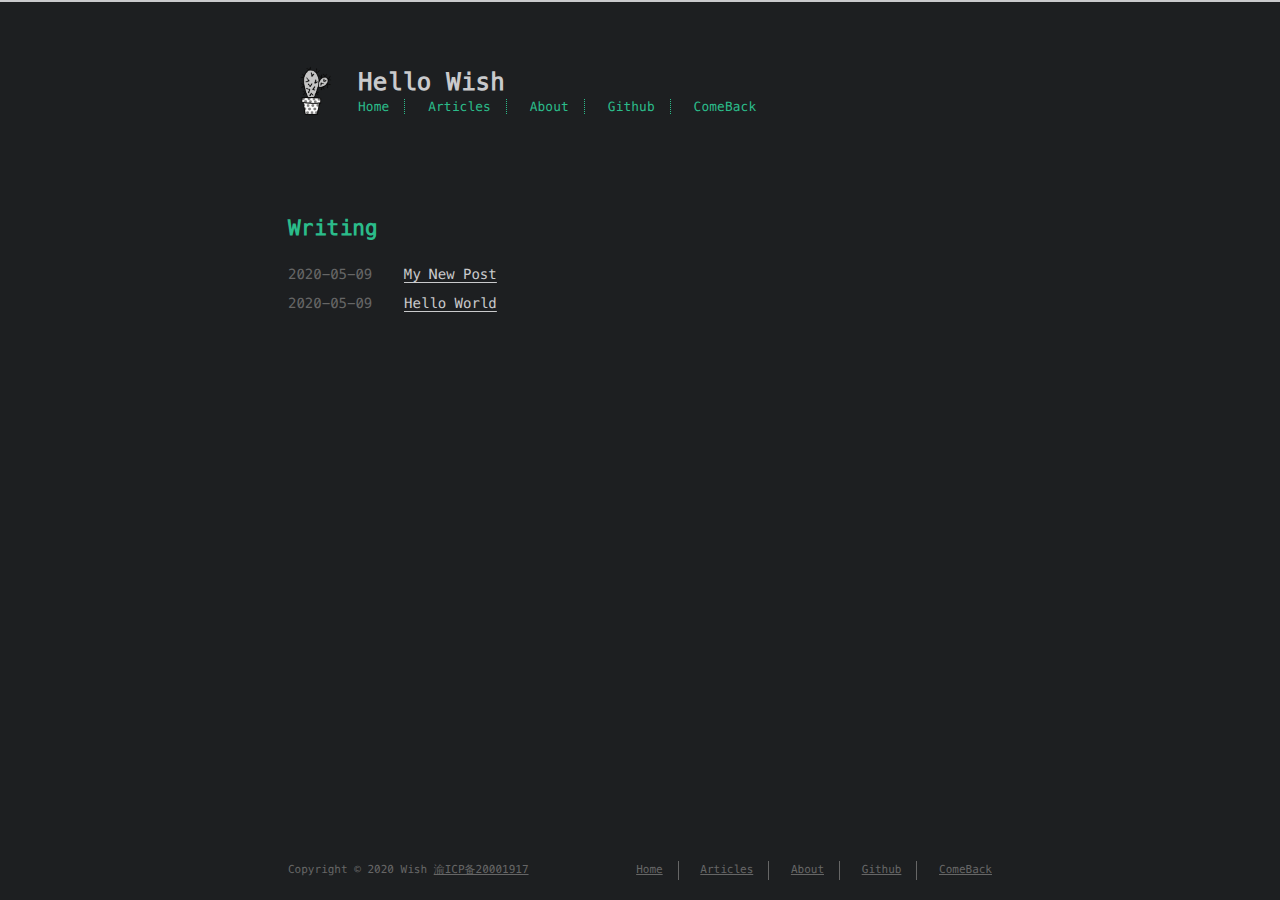
<file: index.html>
<!DOCTYPE html>
<html lang=en>
<head>
    <!-- so meta -->
    <meta charset="utf-8">
    <meta http-equiv="X-UA-Compatible" content="IE=edge">
    <meta name="HandheldFriendly" content="True">
    <meta name="viewport" content="width=device-width, initial-scale=1, maximum-scale=1" />
    <meta property="og:type" content="website">
<meta property="og:title" content="Hello Wish">
<meta property="og:url" content="http://yoursite.com/index.html">
<meta property="og:site_name" content="Hello Wish">
<meta property="og:locale" content="en_US">
<meta property="article:author" content="Wish">
<meta name="twitter:card" content="summary">
    
    
        
          
              <link rel="shortcut icon" href="/images/favicon.ico">
          
        
        
          
            <link rel="icon" type="image/png" href="/images/favicon-192x192.png" sizes="192x192">
          
        
        
          
            <link rel="apple-touch-icon" sizes="180x180" href="/images/apple-touch-icon.png">
          
        
    
    <!-- title -->
    <title>Hello Wish</title>
    <!-- styles -->
    
<link rel="stylesheet" href="/css/style.css">

    <!-- persian styles -->
    
      
<link rel="stylesheet" href="/css/rtl.css">

    
    <!-- rss -->
    
    
      <link rel="alternate" href="/atom.xml" title="Hello Wish" type="application/atom+xml" />
    
<meta name="generator" content="Hexo 4.2.0"></head>

<body class="max-width mx-auto px3 ltr">
    
    <div class="content index py4">
        
          <header id="header">
  <a href="/">
  
    
      <div id="logo" style="background-image: url(/images/logo.png);"></div>
    
  
    <div id="title">
      <h1>Hello Wish</h1>
    </div>
  </a>
  <div id="nav">
    <ul>
      <li class="icon">
        <a href="#"><i class="fas fa-bars fa-2x"></i></a>
      </li>
       
        <li><a href="/">Home</a></li>
       
        <li><a href="/archives/">Articles</a></li>
       
        <li><a href="/about/">About</a></li>
       
        <li><a href="https://github.com/WishQAQ" target="_blank" rel="noopener">Github</a></li>
       
        <li><a href="https://wujunlong.icu" target="_blank" rel="noopener">ComeBack</a></li>
      
    </ul>
  </div>
</header>

        
        <section id="about">
  <p id="about_info"><span id="about_message"></span><span id="dialogue"></span></p>
</section>

<section id="writing">
  <span class="h1"><a href="/archives">Writing</a></span>
  
  <ul class="post-list">
    
    
      
    
    
      <li class="post-item">
        
    <div class="meta">
      
        
          <time datetime="2020-05-09T07:00:12.000Z" itemprop="datePublished">2020-05-09</time>
        
      
    </div>


        <span>
    
        <a class="" href="/2020/05/09/My-New-Post/">My New Post</a>
    


</span>
      </li>
    
      <li class="post-item">
        
    <div class="meta">
      
        
          <time datetime="2020-05-09T06:55:53.293Z" itemprop="datePublished">2020-05-09</time>
        
      
    </div>


        <span>
    
        <a class="" href="/2020/05/09/hello-world/">Hello World</a>
    


</span>
      </li>
    
  </ul>
  
</section>


        
        <footer id="footer">
  <div class="footer-left">
    Copyright &copy;
    
    
    2020
    Wish
    <a href="http://www.beian.miit.gov.cn/" target="_blank">渝ICP备20001917</a>
  </div>
  <div class="footer-right">
    <nav>
      <ul>
         
          <li><a href="/">Home</a></li>
         
          <li><a href="/archives/">Articles</a></li>
         
          <li><a href="/about/">About</a></li>
         
          <li><a href="https://github.com/WishQAQ" target="_blank" rel="noopener">Github</a></li>
         
          <li><a href="https://wujunlong.icu" target="_blank" rel="noopener">ComeBack</a></li>
        
      </ul>
    </nav>
  </div>
</footer>

    </div>
    <!-- styles -->

<link rel="stylesheet" href="/lib/font-awesome/css/all.min.css">


<link rel="stylesheet" href="/lib/justified-gallery/css/justifiedGallery.min.css">


    <!-- jquery -->

<script src="/lib/jquery/jquery.min.js"></script>


<script src="/lib/justified-gallery/js/jquery.justifiedGallery.min.js"></script>

<!-- clipboard -->


<script src="/js/main.js"></script>

<!-- search -->

<!-- Google Analytics -->

    <script type="text/javascript">
        (function(i,s,o,g,r,a,m) {i['GoogleAnalyticsObject']=r;i[r]=i[r]||function() {
        (i[r].q=i[r].q||[]).push(arguments)},i[r].l=1*new Date();a=s.createElement(o),
        m=s.getElementsByTagName(o)[0];a.async=1;a.src=g;m.parentNode.insertBefore(a,m)
        })(window,document,'script','//www.google-analytics.com/analytics.js','ga');
        ga('create', 'UA-164929205-1', 'auto');
        ga('send', 'pageview');
    </script>

<!-- Baidu Analytics -->

<!-- Disqus Comments -->


</body>
</html>
</file>
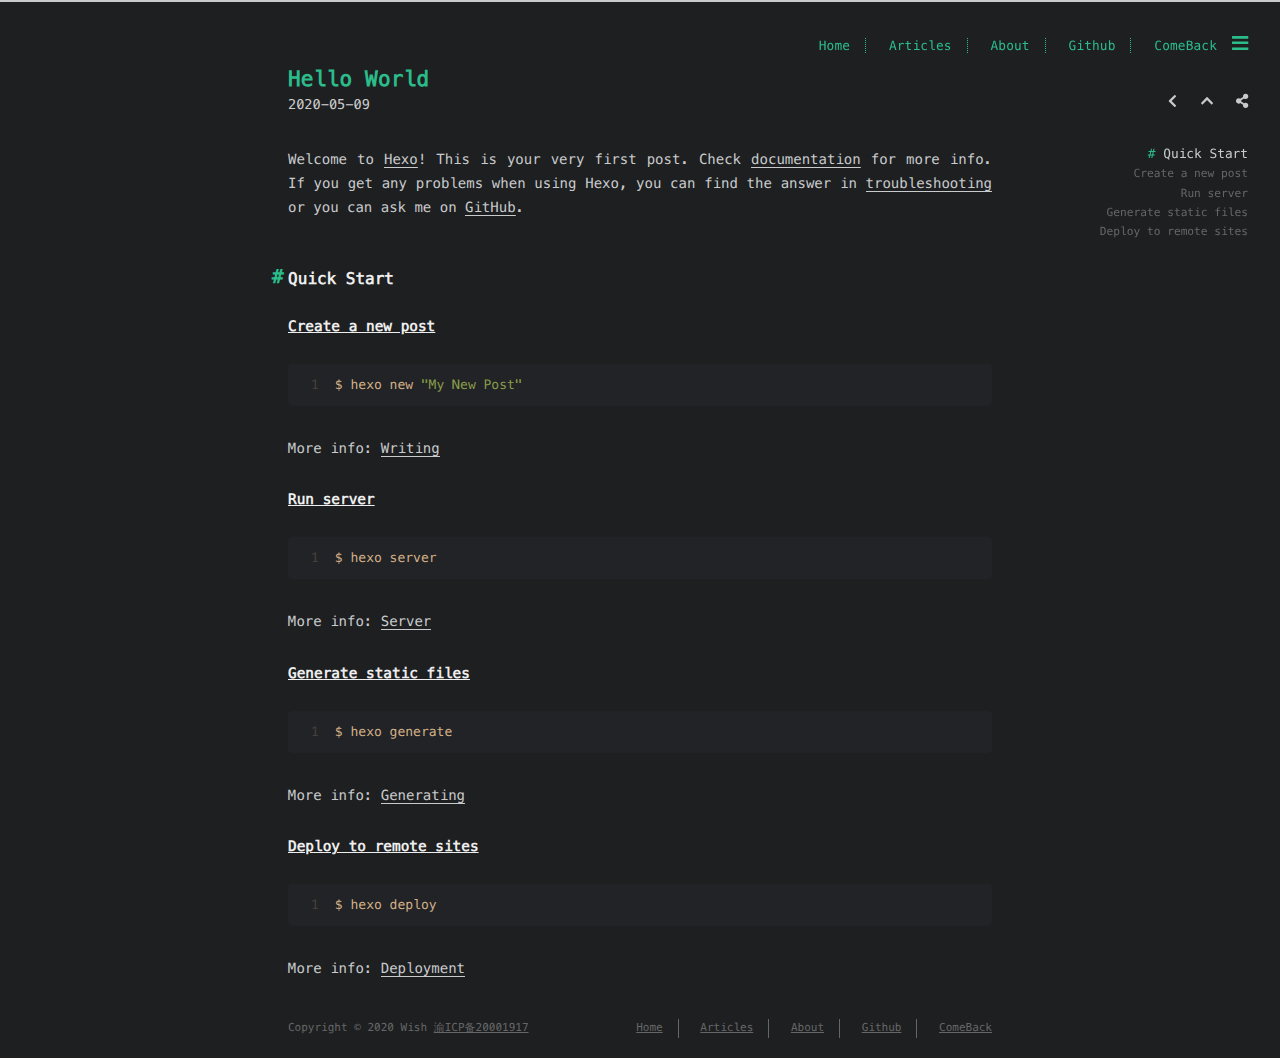
<file: 2020/05/09/hello-world/index.html>
<!DOCTYPE html>
<html lang=en>
<head>
    <!-- so meta -->
    <meta charset="utf-8">
    <meta http-equiv="X-UA-Compatible" content="IE=edge">
    <meta name="HandheldFriendly" content="True">
    <meta name="viewport" content="width=device-width, initial-scale=1, maximum-scale=1" />
    <meta name="description" content="Welcome to Hexo! This is your very first post. Check documentation for more info. If you get any problems when using Hexo, you can find the answer in troubleshooting or you can ask me on GitHub. Quick">
<meta property="og:type" content="article">
<meta property="og:title" content="Hello World">
<meta property="og:url" content="http://yoursite.com/2020/05/09/hello-world/index.html">
<meta property="og:site_name" content="Hello Wish">
<meta property="og:description" content="Welcome to Hexo! This is your very first post. Check documentation for more info. If you get any problems when using Hexo, you can find the answer in troubleshooting or you can ask me on GitHub. Quick">
<meta property="og:locale" content="en_US">
<meta property="article:published_time" content="2020-05-09T06:55:53.293Z">
<meta property="article:modified_time" content="2020-05-09T06:55:53.293Z">
<meta property="article:author" content="Wish">
<meta name="twitter:card" content="summary">
    
    
        
          
              <link rel="shortcut icon" href="/images/favicon.ico">
          
        
        
          
            <link rel="icon" type="image/png" href="/images/favicon-192x192.png" sizes="192x192">
          
        
        
          
            <link rel="apple-touch-icon" sizes="180x180" href="/images/apple-touch-icon.png">
          
        
    
    <!-- title -->
    <title>Hello World</title>
    <!-- styles -->
    
<link rel="stylesheet" href="/css/style.css">

    <!-- persian styles -->
    
      
<link rel="stylesheet" href="/css/rtl.css">

    
    <!-- rss -->
    
    
      <link rel="alternate" href="/atom.xml" title="Hello Wish" type="application/atom+xml" />
    
<meta name="generator" content="Hexo 4.2.0"></head>

<body class="max-width mx-auto px3 ltr">
    
      <div id="header-post">
  <a id="menu-icon" href="#" class="active"><i class="fas fa-bars fa-lg"></i></a>
  <a id="menu-icon-tablet" href="#" class="active"><i class="fas fa-bars fa-lg"></i></a>
  <a id="top-icon-tablet" href="#" onclick="$('html, body').animate({ scrollTop: 0 }, 'fast');" style="display:none;"><i class="fas fa-chevron-up fa-lg"></i></a>
  <span id="menu">
    <span id="nav">
      <ul>
         
          <li><a href="/">Home</a></li>
         
          <li><a href="/archives/">Articles</a></li>
         
          <li><a href="/about/">About</a></li>
         
          <li><a href="https://github.com/WishQAQ" target="_blank" rel="noopener">Github</a></li>
         
          <li><a href="https://wujunlong.icu" target="_blank" rel="noopener">ComeBack</a></li>
        
      </ul>
    </span>
    <br/>
    <span id="actions">
      <ul>
        
        <li><a class="icon" href="/2020/05/09/My-New-Post/"><i class="fas fa-chevron-left" aria-hidden="true" onmouseover="$('#i-prev').toggle();" onmouseout="$('#i-prev').toggle();"></i></a></li>
        
        
        <li><a class="icon" href="#" onclick="$('html, body').animate({ scrollTop: 0 }, 'fast');"><i class="fas fa-chevron-up" aria-hidden="true" onmouseover="$('#i-top').toggle();" onmouseout="$('#i-top').toggle();"></i></a></li>
        <li><a class="icon" href="#"><i class="fas fa-share-alt" aria-hidden="true" onmouseover="$('#i-share').toggle();" onmouseout="$('#i-share').toggle();" onclick="$('#share').toggle();return false;"></i></a></li>
      </ul>
      <span id="i-prev" class="info" style="display:none;">Previous post</span>
      <span id="i-next" class="info" style="display:none;">Next post</span>
      <span id="i-top" class="info" style="display:none;">Back to top</span>
      <span id="i-share" class="info" style="display:none;">Share post</span>
    </span>
    <br/>
    <div id="share" style="display: none">
      <ul>
  <li><a class="icon" href="http://www.facebook.com/sharer.php?u=http://yoursite.com/2020/05/09/hello-world/" target="_blank" rel="noopener"><i class="fab fa-facebook " aria-hidden="true"></i></a></li>
  <li><a class="icon" href="https://twitter.com/share?url=http://yoursite.com/2020/05/09/hello-world/&text=Hello World" target="_blank" rel="noopener"><i class="fab fa-twitter " aria-hidden="true"></i></a></li>
  <li><a class="icon" href="http://www.linkedin.com/shareArticle?url=http://yoursite.com/2020/05/09/hello-world/&title=Hello World" target="_blank" rel="noopener"><i class="fab fa-linkedin " aria-hidden="true"></i></a></li>
  <li><a class="icon" href="https://pinterest.com/pin/create/bookmarklet/?url=http://yoursite.com/2020/05/09/hello-world/&is_video=false&description=Hello World" target="_blank" rel="noopener"><i class="fab fa-pinterest " aria-hidden="true"></i></a></li>
  <li><a class="icon" href="mailto:?subject=Hello World&body=Check out this article: http://yoursite.com/2020/05/09/hello-world/"><i class="fas fa-envelope " aria-hidden="true"></i></a></li>
  <li><a class="icon" href="https://getpocket.com/save?url=http://yoursite.com/2020/05/09/hello-world/&title=Hello World" target="_blank" rel="noopener"><i class="fab fa-get-pocket " aria-hidden="true"></i></a></li>
  <li><a class="icon" href="http://reddit.com/submit?url=http://yoursite.com/2020/05/09/hello-world/&title=Hello World" target="_blank" rel="noopener"><i class="fab fa-reddit " aria-hidden="true"></i></a></li>
  <li><a class="icon" href="http://www.stumbleupon.com/submit?url=http://yoursite.com/2020/05/09/hello-world/&title=Hello World" target="_blank" rel="noopener"><i class="fab fa-stumbleupon " aria-hidden="true"></i></a></li>
  <li><a class="icon" href="http://digg.com/submit?url=http://yoursite.com/2020/05/09/hello-world/&title=Hello World" target="_blank" rel="noopener"><i class="fab fa-digg " aria-hidden="true"></i></a></li>
  <li><a class="icon" href="http://www.tumblr.com/share/link?url=http://yoursite.com/2020/05/09/hello-world/&name=Hello World&description=" target="_blank" rel="noopener"><i class="fab fa-tumblr " aria-hidden="true"></i></a></li>
  <li><a class="icon" href="https://news.ycombinator.com/submitlink?u=http://yoursite.com/2020/05/09/hello-world/&t=Hello World" target="_blank" rel="noopener"><i class="fab fa-hacker-news " aria-hidden="true"></i></a></li>
</ul>

    </div>
    <div id="toc">
      <ol class="toc"><li class="toc-item toc-level-2"><a class="toc-link" href="#Quick-Start"><span class="toc-number">1.</span> <span class="toc-text">Quick Start</span></a><ol class="toc-child"><li class="toc-item toc-level-3"><a class="toc-link" href="#Create-a-new-post"><span class="toc-number">1.1.</span> <span class="toc-text">Create a new post</span></a></li><li class="toc-item toc-level-3"><a class="toc-link" href="#Run-server"><span class="toc-number">1.2.</span> <span class="toc-text">Run server</span></a></li><li class="toc-item toc-level-3"><a class="toc-link" href="#Generate-static-files"><span class="toc-number">1.3.</span> <span class="toc-text">Generate static files</span></a></li><li class="toc-item toc-level-3"><a class="toc-link" href="#Deploy-to-remote-sites"><span class="toc-number">1.4.</span> <span class="toc-text">Deploy to remote sites</span></a></li></ol></li></ol>
    </div>
  </span>
</div>

    
    <div class="content index py4">
        
        <article class="post" itemscope itemtype="http://schema.org/BlogPosting">
  <header>
    
    <h1 class="posttitle" itemprop="name headline">
        Hello World
    </h1>



    <div class="meta">
      <span class="author" itemprop="author" itemscope itemtype="http://schema.org/Person">
<!--        <span itemprop="name">Hello Wish</span>-->
      </span>
      
    <div class="postdate">
      
        <time datetime="2020-05-09T06:55:53.293Z" itemprop="datePublished">2020-05-09</time>
        
      
    </div>


      

      

    </div>
  </header>
  

  <div class="content" itemprop="articleBody">
    <p>Welcome to <a href="https://hexo.io/" target="_blank" rel="noopener">Hexo</a>! This is your very first post. Check <a href="https://hexo.io/docs/" target="_blank" rel="noopener">documentation</a> for more info. If you get any problems when using Hexo, you can find the answer in <a href="https://hexo.io/docs/troubleshooting.html" target="_blank" rel="noopener">troubleshooting</a> or you can ask me on <a href="https://github.com/hexojs/hexo/issues" target="_blank" rel="noopener">GitHub</a>.</p>
<h2 id="Quick-Start"><a href="#Quick-Start" class="headerlink" title="Quick Start"></a>Quick Start</h2><h3 id="Create-a-new-post"><a href="#Create-a-new-post" class="headerlink" title="Create a new post"></a>Create a new post</h3><figure class="highlight bash"><table><tr><td class="gutter"><pre><span class="line">1</span><br></pre></td><td class="code"><pre><span class="line">$ hexo new <span class="string">"My New Post"</span></span><br></pre></td></tr></table></figure>

<p>More info: <a href="https://hexo.io/docs/writing.html" target="_blank" rel="noopener">Writing</a></p>
<h3 id="Run-server"><a href="#Run-server" class="headerlink" title="Run server"></a>Run server</h3><figure class="highlight bash"><table><tr><td class="gutter"><pre><span class="line">1</span><br></pre></td><td class="code"><pre><span class="line">$ hexo server</span><br></pre></td></tr></table></figure>

<p>More info: <a href="https://hexo.io/docs/server.html" target="_blank" rel="noopener">Server</a></p>
<h3 id="Generate-static-files"><a href="#Generate-static-files" class="headerlink" title="Generate static files"></a>Generate static files</h3><figure class="highlight bash"><table><tr><td class="gutter"><pre><span class="line">1</span><br></pre></td><td class="code"><pre><span class="line">$ hexo generate</span><br></pre></td></tr></table></figure>

<p>More info: <a href="https://hexo.io/docs/generating.html" target="_blank" rel="noopener">Generating</a></p>
<h3 id="Deploy-to-remote-sites"><a href="#Deploy-to-remote-sites" class="headerlink" title="Deploy to remote sites"></a>Deploy to remote sites</h3><figure class="highlight bash"><table><tr><td class="gutter"><pre><span class="line">1</span><br></pre></td><td class="code"><pre><span class="line">$ hexo deploy</span><br></pre></td></tr></table></figure>

<p>More info: <a href="https://hexo.io/docs/one-command-deployment.html" target="_blank" rel="noopener">Deployment</a></p>

  </div>
</article>



        
          <div id="footer-post-container">
  <div id="footer-post">

    <div id="nav-footer" style="display: none">
      <ul>
         
          <li><a href="/">Home</a></li>
         
          <li><a href="/archives/">Articles</a></li>
         
          <li><a href="/about/">About</a></li>
         
          <li><a href="https://github.com/WishQAQ" target="_blank" rel="noopener">Github</a></li>
         
          <li><a href="https://wujunlong.icu" target="_blank" rel="noopener">ComeBack</a></li>
        
      </ul>
    </div>

    <div id="toc-footer" style="display: none">
      <ol class="toc"><li class="toc-item toc-level-2"><a class="toc-link" href="#Quick-Start"><span class="toc-number">1.</span> <span class="toc-text">Quick Start</span></a><ol class="toc-child"><li class="toc-item toc-level-3"><a class="toc-link" href="#Create-a-new-post"><span class="toc-number">1.1.</span> <span class="toc-text">Create a new post</span></a></li><li class="toc-item toc-level-3"><a class="toc-link" href="#Run-server"><span class="toc-number">1.2.</span> <span class="toc-text">Run server</span></a></li><li class="toc-item toc-level-3"><a class="toc-link" href="#Generate-static-files"><span class="toc-number">1.3.</span> <span class="toc-text">Generate static files</span></a></li><li class="toc-item toc-level-3"><a class="toc-link" href="#Deploy-to-remote-sites"><span class="toc-number">1.4.</span> <span class="toc-text">Deploy to remote sites</span></a></li></ol></li></ol>
    </div>

    <div id="share-footer" style="display: none">
      <ul>
  <li><a class="icon" href="http://www.facebook.com/sharer.php?u=http://yoursite.com/2020/05/09/hello-world/" target="_blank" rel="noopener"><i class="fab fa-facebook fa-lg" aria-hidden="true"></i></a></li>
  <li><a class="icon" href="https://twitter.com/share?url=http://yoursite.com/2020/05/09/hello-world/&text=Hello World" target="_blank" rel="noopener"><i class="fab fa-twitter fa-lg" aria-hidden="true"></i></a></li>
  <li><a class="icon" href="http://www.linkedin.com/shareArticle?url=http://yoursite.com/2020/05/09/hello-world/&title=Hello World" target="_blank" rel="noopener"><i class="fab fa-linkedin fa-lg" aria-hidden="true"></i></a></li>
  <li><a class="icon" href="https://pinterest.com/pin/create/bookmarklet/?url=http://yoursite.com/2020/05/09/hello-world/&is_video=false&description=Hello World" target="_blank" rel="noopener"><i class="fab fa-pinterest fa-lg" aria-hidden="true"></i></a></li>
  <li><a class="icon" href="mailto:?subject=Hello World&body=Check out this article: http://yoursite.com/2020/05/09/hello-world/"><i class="fas fa-envelope fa-lg" aria-hidden="true"></i></a></li>
  <li><a class="icon" href="https://getpocket.com/save?url=http://yoursite.com/2020/05/09/hello-world/&title=Hello World" target="_blank" rel="noopener"><i class="fab fa-get-pocket fa-lg" aria-hidden="true"></i></a></li>
  <li><a class="icon" href="http://reddit.com/submit?url=http://yoursite.com/2020/05/09/hello-world/&title=Hello World" target="_blank" rel="noopener"><i class="fab fa-reddit fa-lg" aria-hidden="true"></i></a></li>
  <li><a class="icon" href="http://www.stumbleupon.com/submit?url=http://yoursite.com/2020/05/09/hello-world/&title=Hello World" target="_blank" rel="noopener"><i class="fab fa-stumbleupon fa-lg" aria-hidden="true"></i></a></li>
  <li><a class="icon" href="http://digg.com/submit?url=http://yoursite.com/2020/05/09/hello-world/&title=Hello World" target="_blank" rel="noopener"><i class="fab fa-digg fa-lg" aria-hidden="true"></i></a></li>
  <li><a class="icon" href="http://www.tumblr.com/share/link?url=http://yoursite.com/2020/05/09/hello-world/&name=Hello World&description=" target="_blank" rel="noopener"><i class="fab fa-tumblr fa-lg" aria-hidden="true"></i></a></li>
  <li><a class="icon" href="https://news.ycombinator.com/submitlink?u=http://yoursite.com/2020/05/09/hello-world/&t=Hello World" target="_blank" rel="noopener"><i class="fab fa-hacker-news fa-lg" aria-hidden="true"></i></a></li>
</ul>

    </div>

    <div id="actions-footer">
        <a id="menu" class="icon" href="#" onclick="$('#nav-footer').toggle();return false;"><i class="fas fa-bars fa-lg" aria-hidden="true"></i> Menu</a>
        <a id="toc" class="icon" href="#" onclick="$('#toc-footer').toggle();return false;"><i class="fas fa-list fa-lg" aria-hidden="true"></i> TOC</a>
        <a id="share" class="icon" href="#" onclick="$('#share-footer').toggle();return false;"><i class="fas fa-share-alt fa-lg" aria-hidden="true"></i> Share</a>
        <a id="top" style="display:none" class="icon" href="#" onclick="$('html, body').animate({ scrollTop: 0 }, 'fast');"><i class="fas fa-chevron-up fa-lg" aria-hidden="true"></i> Top</a>
    </div>

  </div>
</div>

        
        <footer id="footer">
  <div class="footer-left">
    Copyright &copy;
    
    
    2020
    Wish
    <a href="http://www.beian.miit.gov.cn/" target="_blank">渝ICP备20001917</a>
  </div>
  <div class="footer-right">
    <nav>
      <ul>
         
          <li><a href="/">Home</a></li>
         
          <li><a href="/archives/">Articles</a></li>
         
          <li><a href="/about/">About</a></li>
         
          <li><a href="https://github.com/WishQAQ" target="_blank" rel="noopener">Github</a></li>
         
          <li><a href="https://wujunlong.icu" target="_blank" rel="noopener">ComeBack</a></li>
        
      </ul>
    </nav>
  </div>
</footer>

    </div>
    <!-- styles -->

<link rel="stylesheet" href="/lib/font-awesome/css/all.min.css">


<link rel="stylesheet" href="/lib/justified-gallery/css/justifiedGallery.min.css">


    <!-- jquery -->

<script src="/lib/jquery/jquery.min.js"></script>


<script src="/lib/justified-gallery/js/jquery.justifiedGallery.min.js"></script>

<!-- clipboard -->

  
<script src="/lib/clipboard/clipboard.min.js"></script>

  <script type="text/javascript">
  $(function() {
    // copy-btn HTML
    var btn = "<span class=\"btn-copy tooltipped tooltipped-sw\" aria-label=\"Copy to clipboard!\">";
    btn += '<i class="far fa-clone"></i>';
    btn += '</span>'; 
    // mount it!
    $(".highlight table").before(btn);
    var clip = new ClipboardJS('.btn-copy', {
      text: function(trigger) {
        return Array.from(trigger.nextElementSibling.querySelectorAll('.code')).reduce((str,it)=>str+it.innerText+'\n','')
      }
    });
    clip.on('success', function(e) {
      e.trigger.setAttribute('aria-label', "Copied!");
      e.clearSelection();
    })
  })
  </script>


<script src="/js/main.js"></script>

<!-- search -->

<!-- Google Analytics -->

    <script type="text/javascript">
        (function(i,s,o,g,r,a,m) {i['GoogleAnalyticsObject']=r;i[r]=i[r]||function() {
        (i[r].q=i[r].q||[]).push(arguments)},i[r].l=1*new Date();a=s.createElement(o),
        m=s.getElementsByTagName(o)[0];a.async=1;a.src=g;m.parentNode.insertBefore(a,m)
        })(window,document,'script','//www.google-analytics.com/analytics.js','ga');
        ga('create', 'UA-164929205-1', 'auto');
        ga('send', 'pageview');
    </script>

<!-- Baidu Analytics -->

<!-- Disqus Comments -->


</body>
</html>
</file>
<file: css/style.css>
.inline {
  display: inline;
}
.block {
  display: block;
}
.inline-block {
  display: inline-block;
}
.table {
  display: table;
}
.table-cell {
  display: table-cell;
}
.overflow-hidden {
  overflow: hidden;
}
.overflow-scroll {
  overflow: scroll;
}
.overflow-auto {
  overflow: auto;
}
.clearfix:before,
.clearfix:after {
  display: table;
  content: " ";
}
.clearfix:after {
  clear: both;
}
.left {
  float: left;
}
.right {
  float: right;
}
.fit {
  max-width: 100%;
}
.truncate {
  display: inline-block;
  overflow: hidden;
  text-overflow: ellipsis;
  white-space: nowrap;
}
.max-width-1 {
  max-width: 24rem;
}
.max-width-2 {
  max-width: 32rem;
}
.max-width-3 {
  max-width: 48rem;
}
.max-width-4 {
  max-width: 64rem;
}
.border-box {
  box-sizing: border-box;
}
.m0 {
  margin: 0;
}
.mt0 {
  margin-top: 0;
}
.mr0 {
  margin-right: 0;
}
.mb0 {
  margin-bottom: 0;
}
.ml0 {
  margin-left: 0;
}
.mx0 {
  margin-right: 0;
  margin-left: 0;
}
.my0 {
  margin-top: 0;
  margin-bottom: 0;
}
.m1 {
  margin: 0.5rem;
}
.mt1 {
  margin-top: 0.5rem;
}
.mr1 {
  margin-right: 0.5rem;
}
.mb1 {
  margin-bottom: 0.5rem;
}
.ml1 {
  margin-left: 0.5rem;
}
.mx1 {
  margin-right: 0.5rem;
  margin-left: 0.5rem;
}
.my1 {
  margin-top: 0.5rem;
  margin-bottom: 0.5rem;
}
.m2 {
  margin: 1rem;
}
.mt2 {
  margin-top: 1rem;
}
.mr2 {
  margin-right: 1rem;
}
.mb2 {
  margin-bottom: 1rem;
}
.ml2 {
  margin-left: 1rem;
}
.mx2 {
  margin-right: 1rem;
  margin-left: 1rem;
}
.my2 {
  margin-top: 1rem;
  margin-bottom: 1rem;
}
.m3 {
  margin: 2rem;
}
.mt3 {
  margin-top: 2rem;
}
.mr3 {
  margin-right: 2rem;
}
.mb3 {
  margin-bottom: 2rem;
}
.ml3 {
  margin-left: 2rem;
}
.mx3 {
  margin-right: 2rem;
  margin-left: 2rem;
}
.my3 {
  margin-top: 2rem;
  margin-bottom: 2rem;
}
.m4 {
  margin: 4rem;
}
.mt4 {
  margin-top: 4rem;
}
.mr4 {
  margin-right: 4rem;
}
.mb4 {
  margin-bottom: 4rem;
}
.ml4 {
  margin-left: 4rem;
}
.mx4 {
  margin-right: 4rem;
  margin-left: 4rem;
}
.my4 {
  margin-top: 4rem;
  margin-bottom: 4rem;
}
.mxn1 {
  margin-right: -0.5rem;
  margin-left: -0.5rem;
}
.mxn2 {
  margin-right: -1rem;
  margin-left: -1rem;
}
.mxn3 {
  margin-right: -2rem;
  margin-left: -2rem;
}
.mxn4 {
  margin-right: -4rem;
  margin-left: -4rem;
}
.ml-auto {
  margin-left: auto;
}
.mr-auto {
  margin-right: auto;
}
.mx-auto {
  margin-right: auto;
  margin-left: auto;
}
.p0 {
  padding: 0;
}
.pt0 {
  padding-top: 0;
}
.pr0 {
  padding-right: 0;
}
.pb0 {
  padding-bottom: 0;
}
.pl0 {
  padding-left: 0;
}
.px0 {
  padding-right: 0;
  padding-left: 0;
}
.py0 {
  padding-top: 0;
  padding-bottom: 0;
}
.p1 {
  padding: 0.5rem;
}
.pt1 {
  padding-top: 0.5rem;
}
.pr1 {
  padding-right: 0.5rem;
}
.pb1 {
  padding-bottom: 0.5rem;
}
.pl1 {
  padding-left: 0.5rem;
}
.py1 {
  padding-top: 0.5rem;
  padding-bottom: 0.5rem;
}
.px1 {
  padding-right: 0.5rem;
  padding-left: 0.5rem;
}
.p2 {
  padding: 1rem;
}
.pt2 {
  padding-top: 1rem;
}
.pr2 {
  padding-right: 1rem;
}
.pb2 {
  padding-bottom: 1rem;
}
.pl2 {
  padding-left: 1rem;
}
.py2 {
  padding-top: 1rem;
  padding-bottom: 1rem;
}
.px2 {
  padding-right: 1rem;
  padding-left: 1rem;
}
.p3 {
  padding: 2rem;
}
.pt3 {
  padding-top: 2rem;
}
.pr3 {
  padding-right: 2rem;
}
.pb3 {
  padding-bottom: 2rem;
}
.pl3 {
  padding-left: 2rem;
}
.py3 {
  padding-top: 2rem;
  padding-bottom: 2rem;
}
.px3 {
  padding-right: 2rem;
  padding-left: 2rem;
}
.p4 {
  padding: 4rem;
}
.pt4 {
  padding-top: 4rem;
}
.pr4 {
  padding-right: 4rem;
}
.pb4 {
  padding-bottom: 4rem;
}
.pl4 {
  padding-left: 4rem;
}
.py4 {
  padding-top: 4rem;
  padding-bottom: 4rem;
}
.px4 {
  padding-right: 4rem;
  padding-left: 4rem;
}
body h1,
body .h1 {
  display: block;
  margin-top: 3rem;
  margin-bottom: 1rem;
  color: #2bbc8a;
  letter-spacing: 0.01em;
  font-weight: 700;
  font-style: normal;
  font-size: 1.5em;
  -moz-osx-font-smoothing: grayscale;
  -webkit-font-smoothing: antialiased;
}
body h2,
body .h2 {
  position: relative;
  display: block;
  margin-top: 2rem;
  margin-bottom: 0.5rem;
  color: #eee;
  text-transform: none;
  letter-spacing: normal;
  font-weight: bold;
  font-size: 1rem;
}
body h3 {
  color: #eee;
  text-decoration: underline;
  font-weight: bold;
  font-size: 0.9rem;
}
body h4,
body h5,
body h6 {
  display: inline;
  text-decoration: none;
  color: #ccc;
  font-weight: bold;
  font-size: 0.9rem;
}
body h3,
body h4,
body h5,
body h6 {
  margin-top: 0.9rem;
  margin-bottom: 0.5rem;
}
body hr {
  border: 0.5px dashed #ccc;
  opacity: 0.5;
  margin: 0;
  margin-top: 20px;
  margin-bottom: 20px;
}
body strong {
  font-weight: bold;
}
body em,
body cite {
  font-style: italic;
}
body sup,
body sub {
  position: relative;
  vertical-align: baseline;
  font-size: 0.75em;
  line-height: 0;
}
body sup {
  top: -0.5em;
}
body sub {
  bottom: -0.2em;
}
body small {
  font-size: 0.85em;
}
body acronym,
body abbr {
  border-bottom: 1px dotted;
}
body ul,
body ol,
body dl {
  line-height: 1.725;
}
body ul ul,
body ol ul,
body ul ol,
body ol ol {
  margin-top: 0;
  margin-bottom: 0;
}
body ol {
  list-style: decimal;
}
body dt {
  font-weight: bold;
}
body table {
  width: 100%;
  border-collapse: collapse;
  text-align: left;
  font-size: 12px;
  overflow: auto;
  display: block;
}
body th {
  padding: 8px;
  border-bottom: 1px dashed #666;
  color: #eee;
  font-weight: bold;
  font-size: 13px;
}
body td {
  padding: 0 8px;
  border-bottom: none;
}
@font-face {
  font-style: normal;
  font-family: "Meslo LG";
  src: local("Meslo LG S"), url("../lib/meslo-LG/MesloLGS-Regular.ttf") format("truetype");
}
*,
*:before,
*:after {
  box-sizing: border-box;
}
html {
  margin: 0;
  padding: 0;
  height: 100%;
  border-top: 2px solid #c9cacc;
  -webkit-text-size-adjust: 100%;
  -ms-text-size-adjust: 100%;
}
body {
  margin: 0;
  height: 100%;
  background-color: #1d1f21;
  color: #c9cacc;
  font-display: swap;
  font-weight: 400;
  font-size: 14px;
  font-family: "Menlo", "Meslo LG", monospace;
  line-height: 1.725;
  text-rendering: geometricPrecision;
  flex: 1;
  -moz-osx-font-smoothing: grayscale;
  -webkit-font-smoothing: antialiased;
}
.content {
  position: relative;
  display: flex;
  flex-direction: column;
  min-height: 100%;
  overflow-wrap: break-word;
}
.content p {
  hyphens: auto;
  -moz-hyphens: auto;
  -ms-hyphens: auto;
  -webkit-hyphens: auto;
}
.content code {
  hyphens: manual;
  -moz-hyphens: manual;
  -ms-hyphens: manual;
  -webkit-hyphens: manual;
}
.content a {
  color: #c9cacc;
  text-decoration: none;
  background-image: linear-gradient(transparent, transparent 5px, #c9cacc 5px, #c9cacc);
  background-position: bottom;
  background-size: 100% 6px;
  background-repeat: repeat-x;
}
.content a:hover {
  background-image: linear-gradient(transparent, transparent 4px, #d480aa 4px, #d480aa);
}
.content a.icon {
  background: none;
}
.content a.icon:hover {
  color: #d480aa;
}
.content h1 a,
.content .h1 a,
.content h2 a,
.content h3 a,
.content h4 a,
.content h5 a,
.content h6 a {
  background: none;
  color: inherit;
  text-decoration: none;
}
.content h1 a:hover,
.content .h1 a:hover,
.content h2 a:hover,
.content h3 a:hover,
.content h4 a:hover,
.content h5 a:hover,
.content h6 a:hover {
  background-image: linear-gradient(transparent, transparent 6px, #d480aa 6px, #d480aa);
  background-position: bottom;
  background-size: 100% 6px;
  background-repeat: repeat-x;
}
.content h6 a {
  background: none;
  color: inherit;
  text-decoration: none;
}
.content h6 a:hover {
  background-image: linear-gradient(transparent, transparent 6px, #d480aa 6px, #d480aa);
  background-position: bottom;
  background-size: 100% 6px;
  background-repeat: repeat-x;
}
@media (min-width: 540px) {
  .image-wrap {
    flex-direction: row;
    margin-bottom: 2rem;
  }
  .image-wrap .image-block {
    flex: 1 0 35%;
    margin-right: 2rem;
  }
  .image-wrap p {
    flex: 1 0 65%;
  }
}
.max-width {
  max-width: 48rem;
}
@media (max-width: 480px) {
  .px3 {
    padding-right: 1rem;
    padding-left: 1rem;
  }
  .my4 {
    margin-top: 2rem;
    margin-bottom: 2rem;
  }
}
@media (min-width: 480px) {
  p {
    text-align: justify;
  }
}
#header {
  margin: 0 auto 2rem;
  width: 100%;
}
#header h1,
#header .h1 {
  margin-top: 0;
  margin-bottom: 0;
  color: #c9cacc;
  letter-spacing: 0.01em;
  font-weight: 700;
  font-style: normal;
  font-size: 1.5rem;
  line-height: 2rem;
  -moz-osx-font-smoothing: grayscale;
  -webkit-font-smoothing: antialiased;
}
#header a {
  background: none;
  color: inherit;
  text-decoration: none;
}
#header #logo {
  display: inline-block;
  float: left;
  margin-right: 20px;
  width: 50px;
  height: 50px;
  border-radius: 5px;
  filter: grayscale(100%);
  background-size: 50px 50px;
  background-repeat: no-repeat;
  -webkit-filter: grayscale(100%);
}
#header #nav {
  color: #2bbc8a;
  letter-spacing: 0.01em;
  font-weight: 200;
  font-style: normal;
  font-size: 0.8rem;
}
#header #nav ul {
  margin: 0;
  padding: 0;
  list-style-type: none;
  line-height: 15px;
}
#header #nav ul a {
  margin-right: 15px;
  color: #2bbc8a;
}
#header #nav ul a:hover {
  background-image: linear-gradient(transparent, transparent 5px, #2bbc8a 5px, #2bbc8a);
  background-position: bottom;
  background-size: 100% 6px;
  background-repeat: repeat-x;
}
#header #nav ul li {
  display: inline-block;
  margin-right: 15px;
  border-right: 1px dotted;
  border-color: #2bbc8a;
  vertical-align: middle;
}
#header #nav ul .icon {
  display: none;
}
#header #nav ul li:last-child {
  margin-right: 0;
  border-right: 0;
}
#header #nav ul li:last-child a {
  margin-right: 0;
}
#header:hover #logo {
  filter: none;
  -webkit-filter: none;
}
@media screen and (max-width: 480px) {
  #header #title {
    display: table;
    margin-right: 5rem;
    min-height: 50px;
  }
  #header #title h1 {
    display: table-cell;
    vertical-align: middle;
  }
  #header #nav ul a:hover {
    background: none;
  }
  #header #nav ul li {
    display: none;
    border-right: 0;
  }
  #header #nav ul li.icon {
    position: absolute;
    top: 77px;
    right: 1rem;
    display: inline-block;
  }
  #header #nav ul.responsive li {
    display: block;
  }
  #header #nav li:not(:first-child) {
    padding-top: 1rem;
    padding-left: 70px;
    font-size: 1rem;
  }
}
#header-post {
  position: fixed;
  top: 2rem;
  right: 0;
  display: inline-block;
  float: right;
  z-index: 100;
}
#header-post a {
  background: none;
  color: inherit;
  text-decoration: none;
}
#header-post a.icon {
  background: none;
}
#header-post a.icon:hover {
  color: #d480aa;
}
#header-post ol {
  list-style-type: none;
}
#header-post ul {
  display: inline-block;
  margin: 0;
  padding: 0;
  list-style-type: none;
}
#header-post ul li {
  display: inline-block;
  margin-right: 15px;
  vertical-align: middle;
}
#header-post ul li:last-child {
  margin-right: 0;
}
#header-post #menu-icon {
  float: right;
  margin-right: 2rem;
  margin-left: 15px;
}
#header-post #menu-icon:hover {
  color: #2bbc8a;
}
#header-post #menu-icon-tablet {
  float: right;
  margin-right: 2rem;
  margin-left: 15px;
}
#header-post #menu-icon-tablet:hover {
  color: #2bbc8a;
}
#header-post #top-icon-tablet {
  position: fixed;
  right: 2rem;
  bottom: 2rem;
  margin-right: 2rem;
  margin-left: 15px;
}
#header-post #top-icon-tablet:hover {
  color: #2bbc8a;
}
#header-post .active {
  color: #2bbc8a;
}
#header-post #menu {
  visibility: visible;
  margin-right: 2rem;
}
#header-post #nav {
  color: #2bbc8a;
  letter-spacing: 0.01em;
  font-weight: 200;
  font-style: normal;
  font-size: 0.8rem;
}
#header-post #nav ul {
  line-height: 15px;
}
#header-post #nav ul a {
  margin-right: 15px;
  color: #2bbc8a;
}
#header-post #nav ul a:hover {
  background-image: linear-gradient(transparent, transparent 5px, #2bbc8a 5px, #2bbc8a);
  background-position: bottom;
  background-size: 100% 6px;
  background-repeat: repeat-x;
}
#header-post #nav ul li {
  border-right: 1px dotted #2bbc8a;
}
#header-post #nav ul li:last-child {
  margin-right: 0;
  border-right: 0;
}
#header-post #nav ul li:last-child a {
  margin-right: 0;
}
#header-post #actions {
  float: right;
  margin-top: 2rem;
  margin-right: 2rem;
  width: 100%;
  text-align: right;
}
#header-post #actions ul {
  display: block;
}
#header-post #actions .info {
  display: block;
  font-style: italic;
}
#header-post #share {
  clear: both;
  padding-top: 1rem;
  padding-right: 2rem;
  text-align: right;
}
#header-post #share li {
  display: block;
  margin: 0;
}
#header-post #toc {
  float: right;
  clear: both;
  overflow: auto;
  margin-top: 1rem;
  padding-right: 2rem;
  max-width: 20em;
  max-height: calc(95vh - 7rem);
  text-align: right;
}
#header-post #toc a:hover {
  color: #d480aa;
}
#header-post #toc .toc-level-1 > .toc-link {
  display: none;
}
#header-post #toc .toc-level-2 {
  color: #c9cacc;
  font-size: 0.8rem;
}
#header-post #toc .toc-level-2:before {
  color: #2bbc8a;
  content: "#";
}
#header-post #toc .toc-level-3 {
  color: #666;
  font-size: 0.7rem;
}
#header-post #toc .toc-level-4 {
  color: #525252;
  font-size: 0.4rem;
}
#header-post #toc .toc-level-5 {
  display: none;
}
#header-post #toc .toc-level-6 {
  display: none;
}
#header-post #toc .toc-number {
  display: none;
}
@media screen and (max-width: 500px) {
  #header-post {
    display: none;
  }
}
@media screen and (max-width: 900px) {
  #header-post #menu-icon {
    display: none;
  }
  #header-post #actions {
    display: none;
  }
}
@media screen and (max-width: 1199px) {
  #header-post #toc {
    display: none;
  }
}
@media screen and (min-width: 900px) {
  #header-post #menu-icon-tablet {
    display: none !important;
  }
  #header-post #top-icon-tablet {
    display: none !important;
  }
}
@media screen and (min-width: 1199px) {
  #header-post #actions {
    width: auto;
  }
  #header-post #actions ul {
    display: inline-block;
    float: right;
  }
  #header-post #actions .info {
    display: inline;
    float: left;
    margin-right: 2rem;
    font-style: italic;
  }
}
@media print {
  #header-post {
    display: none;
  }
  #footer-post-container {
    display: none;
  }
}
#footer-post {
  position: fixed;
  right: 0;
  bottom: 0;
  left: 0;
  z-index: 5000000;
  width: 100%;
  border-top: 1px solid #666;
  background: #212326;
  transition: opacity 0.2s;
}
#footer-post a {
  background: none;
  color: inherit;
  text-decoration: none;
}
#footer-post a.icon {
  background: none;
}
#footer-post a.icon:hover {
  color: #d480aa;
}
#footer-post #nav-footer {
  padding-right: 1rem;
  padding-left: 1rem;
  background: #323539;
  text-align: center;
}
#footer-post #nav-footer a {
  color: #2bbc8a;
  font-size: 1em;
}
#footer-post #nav-footer a:hover {
  background-image: linear-gradient(transparent, transparent 5px, #2bbc8a 5px, #2bbc8a);
  background-position: bottom;
  background-size: 100% 6px;
  background-repeat: repeat-x;
}
#footer-post #nav-footer ul {
  display: table;
  margin: 0;
  padding: 0;
  width: 100%;
  list-style-type: none;
}
#footer-post #nav-footer ul li {
  display: inline-table;
  padding: 10px;
  width: 20%;
  vertical-align: middle;
}
#footer-post #actions-footer {
  overflow: auto;
  margin-top: 1rem;
  margin-bottom: 1rem;
  padding-right: 1rem;
  padding-left: 1rem;
  width: 100%;
  text-align: center;
  white-space: nowrap;
}
#footer-post #actions-footer a {
  display: inline-block;
  padding-left: 1rem;
  color: #2bbc8a;
}
#footer-post #share-footer {
  padding-right: 1rem;
  padding-left: 1rem;
  background: #323539;
  text-align: center;
}
#footer-post #share-footer ul {
  display: table;
  margin: 0;
  padding: 0;
  width: 100%;
  list-style-type: none;
}
#footer-post #share-footer ul li {
  display: inline-table;
  padding: 10px;
  width: 20%;
  vertical-align: middle;
}
#footer-post #toc-footer {
  clear: both;
  padding-top: 1rem;
  padding-bottom: 1rem;
  background: #323539;
  text-align: left;
}
#footer-post #toc-footer ol {
  margin: 0;
  padding-left: 20px;
  list-style-type: none;
}
#footer-post #toc-footer ol li {
  line-height: 30px;
}
#footer-post #toc-footer a:hover {
  color: #d480aa;
}
#footer-post #toc-footer .toc-level-1 > .toc-link {
  display: none;
}
#footer-post #toc-footer .toc-level-2 {
  color: #c9cacc;
  font-size: 0.8rem;
}
#footer-post #toc-footer .toc-level-2:before {
  color: #2bbc8a;
  content: "#";
}
#footer-post #toc-footer .toc-level-3 {
  color: #666;
  font-size: 0.7rem;
  line-height: 15px;
}
#footer-post #toc-footer .toc-level-4 {
  display: none;
}
#footer-post #toc-footer .toc-level-5 {
  display: none;
}
#footer-post #toc-footer .toc-level-6 {
  display: none;
}
#footer-post #toc-footer .toc-number {
  display: none;
}
@media screen and (min-width: 500px) {
  #footer-post-container {
    display: none;
  }
}
.post-list {
  padding: 0;
}
.post-list .post-item {
  margin-bottom: 1rem;
  margin-left: 0;
  list-style-type: none;
}
.post-list .post-item .meta {
  display: block;
  margin-right: 16px;
  min-width: 100px;
  color: #666;
  font-size: 14px;
}
@media (min-width: 480px) {
  .post-list .post-item {
    display: flex;
    margin-bottom: 5px;
  }
  .post-list .post-item .meta {
    text-align: left;
  }
}
.project-list {
  padding: 0;
  list-style: none;
}
.project-list .project-item {
  margin-bottom: 5px;
}
.project-list .project-item p {
  display: inline;
}
article header .posttitle {
  margin-top: 0;
  margin-bottom: 0;
  text-transform: none;
  font-size: 1.5em;
  line-height: 1.25;
}
article header .meta {
  margin-top: 0;
  margin-bottom: 1rem;
}
article header .meta * {
  color: #ccc;
  font-size: 0.85rem;
}
article header .author {
  text-transform: uppercase;
  letter-spacing: 0.01em;
  font-weight: 700;
}
article header .postdate {
  display: inline;
}
article .content h2:before {
  position: absolute;
  top: -4px;
  left: -1rem;
  color: #2bbc8a;
  content: "#";
  font-weight: bold;
  font-size: 1.2rem;
}
article .content img,
article .content video {
  display: block;
  margin: auto;
  max-width: 100%;
  height: auto;
}
article .content .video-container {
  position: relative;
  overflow: hidden;
  padding-top: 56.25%;
  height: 0;
}
article .content .video-container iframe,
article .content .video-container object,
article .content .video-container embed {
  position: absolute;
  top: 0;
  left: 0;
  margin-top: 0;
  width: 100%;
  height: 100%;
}
article .content blockquote {
  margin: 1rem 10px;
  padding: 0.5em 10px;
  background: inherit;
  color: #ccffb6;
  quotes: "\201C" "\201D" "\2018" "\2019";
  font-weight: bold;
}
article .content blockquote p {
  margin: 0;
}
article .content blockquote:before {
  margin-right: 0.25em;
  color: #ccffb6;
  content: "\201C";
  vertical-align: -0.4em;
  font-size: 2em;
  line-height: 0.1em;
}
article .content blockquote footer {
  margin: line-height 0;
  color: #666;
  font-size: 11px;
}
article .content blockquote footer a {
  background-image: linear-gradient(transparent, transparent 5px, #666 5px, #666);
  color: #666;
}
article .content blockquote footer a:hover {
  background-image: linear-gradient(transparent, transparent 4px, #858585 4px, #858585);
  color: #858585;
}
article .content blockquote footer cite:before {
  padding: 0 0.5em;
  content: "—";
}
article .content .pullquote {
  margin: 0;
  width: 45%;
  text-align: left;
}
article .content .pullquote.left {
  margin-right: 1em;
  margin-left: 0.5em;
}
article .content .pullquote.right {
  margin-right: 0.5em;
  margin-left: 1em;
}
article .content .caption {
  position: relative;
  display: block;
  margin-top: 0.5em;
  color: #666;
  text-align: center;
  font-size: 0.9em;
}
.posttitle {
  text-transform: none;
  font-size: 1.5em;
  line-height: 1.25;
}
.article-tag .tag-link {
  background-image: linear-gradient(transparent, transparent 10px, #d480aa 10px, #d480aa);
  background-position: bottom;
  background-size: 100% 6px;
  background-repeat: repeat-x;
}
.article-tag .tag-link:before {
  content: "#";
}
.article-category .category-link {
  background-image: linear-gradient(transparent, transparent 10px, #d480aa 10px, #d480aa);
  background-position: bottom;
  background-size: 100% 6px;
  background-repeat: repeat-x;
}
@media (min-width: 480px) {
  .article-tag,
  .article-category {
    display: inline;
  }
  .article-tag:before,
  .article-category:before {
    content: "|";
  }
}
#archive .post-list {
  padding: 0;
}
#archive .post-list .post-item {
  margin-bottom: 1rem;
  margin-left: 0;
  list-style-type: none;
}
#archive .post-list .post-item .meta {
  display: block;
  margin-right: 16px;
  min-width: 100px;
  color: #666;
  font-size: 14px;
}
@media (min-width: 480px) {
  #archive .post-list .post-item {
    display: flex;
    margin-bottom: 5px;
    margin-left: 1rem;
  }
  #archive .post-list .post-item .meta {
    text-align: left;
  }
}
.blog-post-comments {
  margin-top: 4rem;
}
#footer {
  position: absolute;
  bottom: 0;
  margin-bottom: 10px;
  width: 100%;
  color: #666;
  vertical-align: top;
  text-align: center;
  font-size: 11px;
}
#footer ul {
  margin: 0;
  padding: 0;
  list-style: none;
}
#footer li {
  display: inline-block;
  margin-right: 15px;
  border-right: 1px solid;
  border-color: #666;
  vertical-align: middle;
}
#footer li a {
  margin-right: 15px;
}
#footer li:last-child {
  margin-right: 0;
  border-right: 0;
}
#footer li:last-child a {
  margin-right: 0;
}
#footer a {
  color: #666;
  text-decoration: underline;
  background-image: none;
}
#footer a:hover {
  color: #858585;
}
#footer .footer-left {
  height: 20px;
  vertical-align: middle;
  line-height: 20px;
}
@media (min-width: 39rem) {
  #footer {
    display: flex;
    flex-flow: row wrap;
    justify-content: space-between;
    align-items: center;
    align-content: center;
    margin-bottom: 20px;
  }
  #footer .footer-left {
    align-self: flex-start;
    margin-right: 20px;
  }
  #footer .footer-right {
    align-self: flex-end;
  }
}
.pagination {
  display: inline-block;
  margin-top: 2rem;
  width: 100%;
  text-align: center;
}
.pagination .page-number {
  color: #c9cacc;
  font-size: 0.8rem;
}
.pagination a {
  padding: 4px 6px;
  border-radius: 5px;
  background-image: none;
  color: #c9cacc;
  text-decoration: none;
}
.pagination a:hover {
  background-image: none;
}
.pagination a:hover:not(.active) {
  color: #eee;
}
.search-input {
  padding: 4px 7px;
  width: 100%;
  outline: none;
  border: solid 1px #ccc;
  border-radius: 5px;
  background-color: #1d1f21;
  color: #c9cacc;
  font-size: 1.2rem;
  -webkit-border-radius: 5px;
  -moz-border-radius: 5px;
}
.search-input:focus {
  border: solid 1px #2bbc8a;
}
#search-result ul.search-result-list {
  padding: 0;
  list-style-type: none;
}
#search-result li {
  margin: 2em auto;
}
#search-result a.search-result-title {
  background-image: none;
  color: #c9cacc;
  text-transform: capitalize;
  font-weight: bold;
  line-height: 1.2;
}
#search-result p.search-result {
  overflow: hidden;
  margin: 0.4em auto;
  max-height: 13em;
  text-align: justify;
  font-size: 0.8em;
}
#search-result em.search-keyword {
  border-bottom: 1px dashed #d480aa;
  color: #d480aa;
  font-weight: bold;
}
.search-no-result {
  display: none;
  padding-bottom: 0.5em;
  color: #c9cacc;
}
#tag-cloud .tag-cloud-title {
  color: #666;
}
#tag-cloud .tag-cloud-tags {
  clear: both;
  text-align: center;
}
#tag-cloud .tag-cloud-tags a {
  display: inline-block;
  margin: 10px;
}
.tooltipped {
  position: relative;
}
.tooltipped::after {
  position: absolute;
  z-index: 1000000;
  display: none;
  padding: 0.2em 0.5em;
  -webkit-font-smoothing: subpixel-antialiased;
  color: #1d1f21;
  font-display: swap;
  font-weight: 400;
  font-size: 11.200000000000001px;
  font-family: "Menlo", "Meslo LG", monospace;
  line-height: 1.725;
  text-rendering: geometricPrecision;
  text-align: center;
  word-wrap: break-word;
  white-space: pre;
  content: attr(aria-label);
  background: #c9cacc;
  border-radius: 3px;
  opacity: 0;
}
.tooltipped::before {
  position: absolute;
  z-index: 1000001;
  display: none;
  width: 0;
  height: 0;
  color: #c9cacc;
  pointer-events: none;
  content: '';
  border: 6px solid transparent;
  opacity: 0;
}
.tooltipped:hover::before,
.tooltipped:active::before,
.tooltipped:focus::before,
.tooltipped:hover::after,
.tooltipped:active::after,
.tooltipped:focus::after {
  display: inline-block;
  text-decoration: none;
  animation-name: tooltip-appear;
  animation-duration: 0.1s;
  animation-fill-mode: forwards;
  animation-timing-function: ease-in;
}
.tooltipped-s::after,
.tooltipped-sw::after {
  top: 100%;
  right: 50%;
  margin-top: 6px;
}
.tooltipped-s::before,
.tooltipped-sw::before {
  top: auto;
  right: 50%;
  bottom: -7px;
  margin-right: -6px;
  border-bottom-color: #c9cacc;
}
.tooltipped-sw::after {
  margin-right: -16px;
}
.tooltipped-s::after {
  transform: translateX(50%);
}
@-moz-keyframes tooltip-appear {
  from {
    opacity: 0;
  }
  to {
    opacity: 1;
  }
}
@-webkit-keyframes tooltip-appear {
  from {
    opacity: 0;
  }
  to {
    opacity: 1;
  }
}
@-o-keyframes tooltip-appear {
  from {
    opacity: 0;
  }
  to {
    opacity: 1;
  }
}
@keyframes tooltip-appear {
  from {
    opacity: 0;
  }
  to {
    opacity: 1;
  }
}
#categories .category-list-title {
  color: #666;
}
#categories .category-list .category-list-item .category-list-count {
  color: #666;
}
#categories .category-list .category-list-item .category-list-count:before {
  content: " (";
}
#categories .category-list .category-list-item .category-list-count:after {
  content: ")";
}
.highlight {
  color: #d3af86;
  background: #221a0f;
}
.highlight .code .comment,
.highlight .code .quote {
  color: #d6baad;
}
.highlight .code .variable,
.highlight .code .template-variable,
.highlight .code .tag,
.highlight .code .name,
.highlight .code .selector-id,
.highlight .code .selector-class,
.highlight .code .regexp,
.highlight .code .meta {
  color: #dc3958;
}
.highlight .code .number,
.highlight .code .built_in,
.highlight .code .builtin-name,
.highlight .code .literal,
.highlight .code .type,
.highlight .code .params,
.highlight .code .deletion,
.highlight .code .link {
  color: #f79a32;
}
.highlight .code .title,
.highlight .code .section,
.highlight .code .attribute {
  color: #f06431;
}
.highlight .code .string,
.highlight .code .symbol,
.highlight .code .bullet,
.highlight .code .addition {
  color: #889b4a;
}
.highlight .code .keyword,
.highlight .code .selector-tag,
.highlight .code .function {
  color: #98676a;
}
.highlight .code .emphasis {
  font-style: italic;
}
.highlight .code .strong {
  font-weight: bold;
}
pre {
  overflow-x: auto;
  padding: 10px 15px;
  padding-bottom: 0;
  border: 1px dotted #666;
  border-radius: 4px;
  font-size: 13px;
  font-family: "Menlo", "Meslo LG", monospace;
  line-height: 22px;
  -webkit-border-radius: 4px;
}
pre code {
  display: block;
  padding: 0;
  border: none;
}
code {
  padding: 0 5px;
  border: 1px dotted #666;
  border-radius: 2px;
  -webkit-border-radius: 2px;
}
.highlight {
  overflow-x: auto;
  margin: 1rem 0;
  padding: 10px 15px;
  border-radius: 4px;
  background: #212326;
  font-family: "Menlo", "Meslo LG", monospace;
  -webkit-border-radius: 4px;
}
.highlight figcaption {
  margin: -5px 0 5px;
  color: #666;
  font-size: 0.9em;
  zoom: 1;
}
.highlight figcaption a {
  float: right;
  color: #666;
  font-style: italic;
  font-size: 0.8em;
  background-image: linear-gradient(transparent, transparent 10px, #d480aa 10px, #d480aa);
  background-position: bottom;
  background-size: 100% 6px;
  background-repeat: repeat-x;
}
.highlight figcaption a:hover {
  color: #858585;
}
.highlight figcaption:before,
.highlight figcaption content: "" {
  display: table;
}
.highlight figcaption:after {
  clear: both;
}
.highlight:hover .btn-copy {
  opacity: 1;
}
.highlight .btn-copy {
  font-size: 1.2rem;
  position: absolute;
  right: 20px;
  opacity: 0;
  transition: opacity 0.2s ease-in;
}
.highlight .btn-copy:hover {
  color: #2bbc8a;
}
.highlight pre {
  margin: 0;
  padding: 0;
  border: none;
  background: none;
}
.highlight table {
  width: auto;
}
.highlight td.gutter {
  text-align: right;
  opacity: 0.2;
}
.highlight .line {
  height: 22px;
}
</file>
<file: css/rtl.css>
@font-face {
  font-family: Vazir;
  src: url("../lib/vazir-font/Vazir.eot");
  src: url("../lib/vazir-font/Vazir.eot?#iefix") format('embedded-opentype'), url("../lib/vazir-font/Vazir.woff2") format('woff2'), url("../lib/vazir-font/Vazir.woff") format('woff'), url("../lib/vazir-font/Vazir.ttf") format('truetype');
  font-weight: normal;
}
@font-face {
  font-family: Vazir;
  src: url("../lib/vazir-font/Vazir-Bold.eot");
  src: url("../lib/vazir-font/Vazir-Bold.eot?#iefix") format('embedded-opentype'), url("../lib/vazir-font/Vazir-Bold.woff2") format('woff2'), url("../lib/vazir-font/Vazir-Bold.woff") format('woff'), url("../lib/vazir-font/Vazir-Bold.ttf") format('truetype');
  font-weight: bold;
}
@font-face {
  font-family: Vazir;
  src: url("../lib/vazir-font/Vazir-Light.eot");
  src: url("../lib/vazir-font/Vazir-Light.eot?#iefix") format('embedded-opentype'), url("../lib/vazir-font/Vazir-Light.woff2") format('woff2'), url("../lib/vazir-font/Vazir-Light.woff") format('woff'), url("../lib/vazir-font/Vazir-Light.ttf") format('truetype');
  font-weight: 300;
}
.rtl {
  font-family: Vazir, sans-serif;
  direction: rtl;
}
.rtl #nav li {
  margin-right: 0px !important;
  padding-left: 15px;
  border-right: 0px !important;
  border-left: 1px dotted;
}
.rtl #nav li:last-child {
  margin-right: 15px !important;
  border-left: 0 !important;
}
.rtl #header #logo {
  float: right;
  margin-right: 0;
  margin-left: 20px;
}
.rtl #footer li {
  margin-right: 0px;
  padding-left: 15px;
  border-right: 0px;
  border-left: 1px dotted;
}
.rtl #footer li:last-child {
  margin-right: 15px !important;
  border-left: 0 !important;
}
.rtl #footer #logo {
  float: right;
}
.rtl article .content h2:before {
  right: -1rem;
}
.rtl .post-list .post-item .meta {
  margin-left: 16px;
  margin-right: inherit;
}
@media screen and (min-width: 480px) {
  .rtl .post-list .post-item .meta {
    text-align: left;
  }
}
@media screen and (max-width: 480px) {
  .rtl #header #title {
    margin-left: 5rem;
    margin-right: 0;
  }
  .rtl #header #nav ul li {
    left: 1rem;
    right: auto;
    border: 0;
  }
}
</file>
<file: lib/justified-gallery/css/justifiedGallery.min.css>
/*!
 * justifiedGallery - v3.7.0
 * http://miromannino.github.io/Justified-Gallery/
 * Copyright (c) 2018 Miro Mannino
 * Licensed under the MIT license.
 */
.justified-gallery {
  width: 100%;
  position: relative;
  overflow: hidden;
}
.justified-gallery > a,
.justified-gallery > div,
.justified-gallery > figure {
  position: absolute;
  display: inline-block;
  overflow: hidden;
  /* background: #888888; To have gray placeholders while the gallery is loading with waitThumbnailsLoad = false */
  filter: "alpha(opacity=10)";
  opacity: 0.1;
  margin: 0;
  padding: 0;
}
.justified-gallery > a > img,
.justified-gallery > div > img,
.justified-gallery > figure > img,
.justified-gallery > a > a > img,
.justified-gallery > div > a > img,
.justified-gallery > figure > a > img {
  position: absolute;
  top: 50%;
  left: 50%;
  margin: 0;
  padding: 0;
  border: none;
  filter: "alpha(opacity=0)";
  opacity: 0;
}
.justified-gallery > a > .caption,
.justified-gallery > div > .caption,
.justified-gallery > figure > .caption {
  display: none;
  position: absolute;
  bottom: 0;
  padding: 5px;
  background-color: #000000;
  left: 0;
  right: 0;
  margin: 0;
  color: white;
  font-size: 12px;
  font-weight: 300;
  font-family: sans-serif;
}
.justified-gallery > a > .caption.caption-visible,
.justified-gallery > div > .caption.caption-visible,
.justified-gallery > figure > .caption.caption-visible {
  display: initial;
  filter: "alpha(opacity=70)";
  opacity: 0.7;
  -webkit-transition: opacity 500ms ease-in;
  -moz-transition: opacity 500ms ease-in;
  -o-transition: opacity 500ms ease-in;
  transition: opacity 500ms ease-in;
}
.justified-gallery > .entry-visible {
  filter: "alpha(opacity=100)";
  opacity: 1;
  background: none;
}
.justified-gallery > .entry-visible > img,
.justified-gallery > .entry-visible > a > img {
  filter: "alpha(opacity=100)";
  opacity: 1;
  -webkit-transition: opacity 500ms ease-in;
  -moz-transition: opacity 500ms ease-in;
  -o-transition: opacity 500ms ease-in;
  transition: opacity 500ms ease-in;
}
.justified-gallery > .jg-filtered {
  display: none;
}
.justified-gallery > .spinner {
  position: absolute;
  bottom: 0;
  margin-left: -24px;
  padding: 10px 0 10px 0;
  left: 50%;
  filter: "alpha(opacity=100)";
  opacity: 1;
  overflow: initial;
}
.justified-gallery > .spinner > span {
  display: inline-block;
  filter: "alpha(opacity=0)";
  opacity: 0;
  width: 8px;
  height: 8px;
  margin: 0 4px 0 4px;
  background-color: #000;
  border-radius: 6px;
}
</file>
